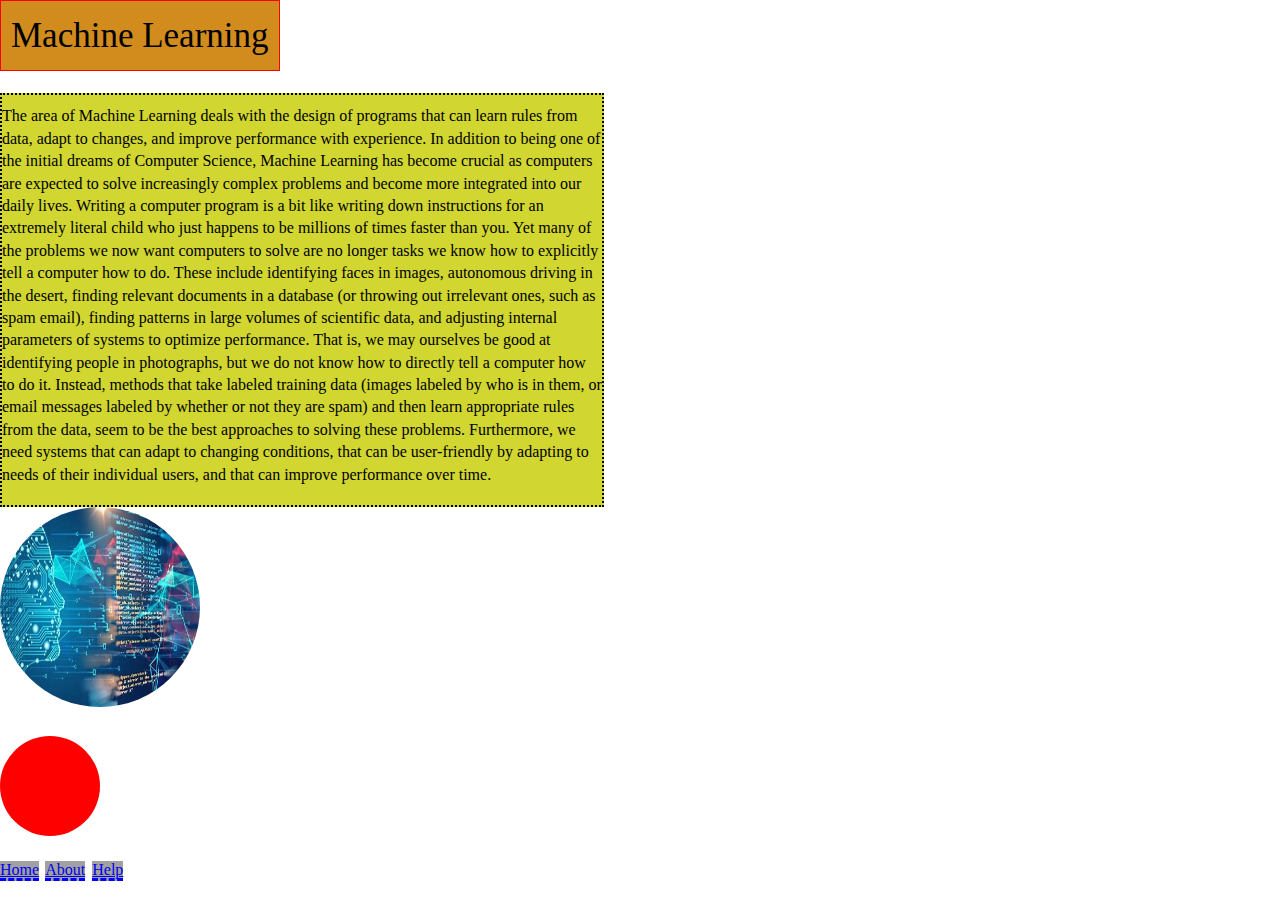
<file: block-BHaaap/index.html>
<!---

### Create a web page with the following characteristics:


3. After the paragraph add an image having all the corner rounded.
5. At the bottom of the page, there must be a footer containing few links.
7. The paragraph is contained in 600px by 400px boxes with 2px black dotted borders and background color #D1D631
8. Links have a 3px blue dashed border on the bottom only and background color #A1A1A1

- Using CSS resets is necessary.
- Use semantic tags and keep the nesting and indentation proper.

--->
<!DOCTYPE html>
<html lang="en">
<head>
    <meta charset="UTF-8">
    <meta http-equiv="X-UA-Compatible" content="IE=edge">
    <meta name="viewport" content="width=device-width, initial-scale=1.0">
    <title>BoxAssign1</title>
    <link rel="stylesheet" href="./stylesheet/style.css">
</head>
<body>
    <header>
        <h1>Machine Learning</h1>
    </header>
    <br>
    <main>
        <div class="box-para">
            <p>The area of Machine Learning deals with the design of programs that can learn rules from
                data, adapt to changes, and improve performance with experience. In addition to being
                one of the initial dreams of Computer Science, Machine Learning has become crucial as
                computers are expected to solve increasingly complex problems and become more integrated
                into our daily lives.
                Writing a computer program is a bit like writing down instructions for an extremely
                literal child who just happens to be millions of times faster than you. Yet many of the
                problems we now want computers to solve are no longer tasks we know how to explicitly
                tell a computer how to do. These include identifying faces in images, autonomous driving in
                the desert, finding relevant documents in a database (or throwing out irrelevant ones, such
                as spam email), finding patterns in large volumes of scientific data, and adjusting internal
                parameters of systems to optimize performance. That is, we may ourselves be good at
                identifying people in photographs, but we do not know how to directly tell a computer how
                to do it. Instead, methods that take labeled training data (images labeled by who is in them,
                or email messages labeled by whether or not they are spam) and then learn appropriate rules
                from the data, seem to be the best approaches to solving these problems. Furthermore, we
                need systems that can adapt to changing conditions, that can be user-friendly by adapting
                to needs of their individual users, and that can improve performance over time.
            </p>
        </div>
        <br>
        <section>
            <img src="./media/ml.png" alt="ml">
        </section>
        <br>
        <section>
            <div class="circle">

            </div>

        </section>
    </main>
    <br>
    <footer class="footer">
        <a href="#">Home</a>
        <a href="#">About</a>
        <a href="#">Help</a>
    </footer>
</body>
</html>
</file>
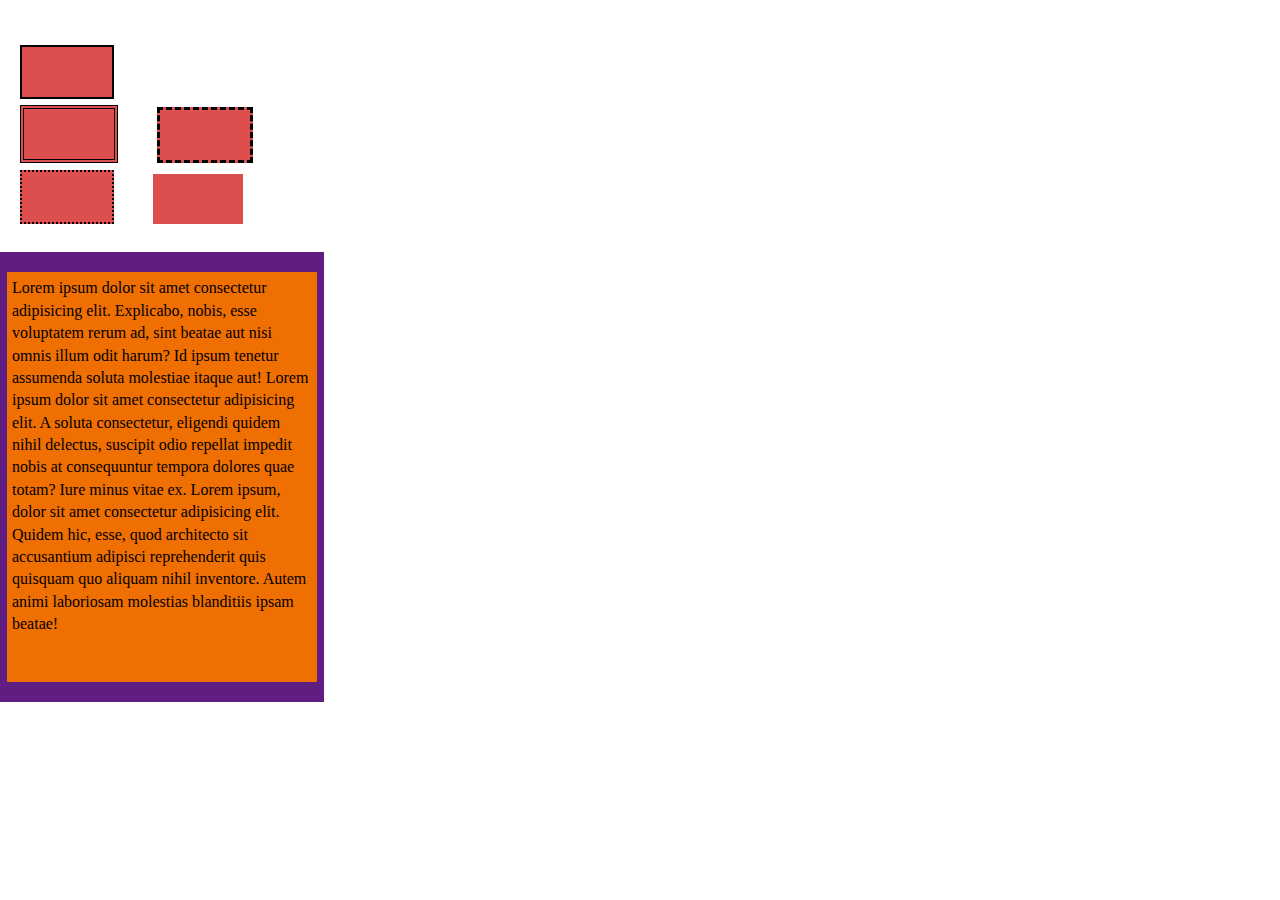
<file: block-BHaaaq/index.html>
<!---
### Create a page according to the layout shown below

![Box Model Exercise 2](https://raw.githubusercontent.com/suraj122/AC-STYLE-images/master/box-model/ex-2.png)

- Using CSS resets is necessary.
- Use semantic tags and keep the nesting and indentation proper.
--->
<!DOCTYPE html>
<html lang="en">
<head>
    <meta charset="UTF-8">
    <meta http-equiv="X-UA-Compatible" content="IE=edge">
    <meta name="viewport" content="width=device-width, initial-scale=1.0">
    <title>Second Box Model</title>
    <link rel="stylesheet" href="./stylesheet/style.css">
</head>
<body>
    <br>
    <br>
    <main>
        <div>
            <span class="simple-box"></span>
            <br>
            <span class="outline-box"></span> <span class="dash-box"></span>
            <br>
            <span class="dot-box"></span> <span class="plain-box"></span>
        </div>
        <br>
        <div class="main-box">
            <p>Lorem ipsum dolor sit amet consectetur adipisicing elit. Explicabo, nobis, esse voluptatem rerum ad, sint beatae aut nisi omnis illum odit harum? Id ipsum tenetur assumenda soluta molestiae itaque aut!
                Lorem ipsum dolor sit amet consectetur adipisicing elit. A soluta consectetur, eligendi quidem nihil delectus, suscipit odio repellat impedit nobis at consequuntur tempora dolores quae totam? Iure minus vitae ex.
                Lorem ipsum, dolor sit amet consectetur adipisicing elit. Quidem hic, esse, quod architecto sit accusantium adipisci reprehenderit quis quisquam quo aliquam nihil inventore. Autem animi laboriosam molestias blanditiis ipsam beatae!
            </p>

        </div>
    </main>
    
</body>
</html>
</file>
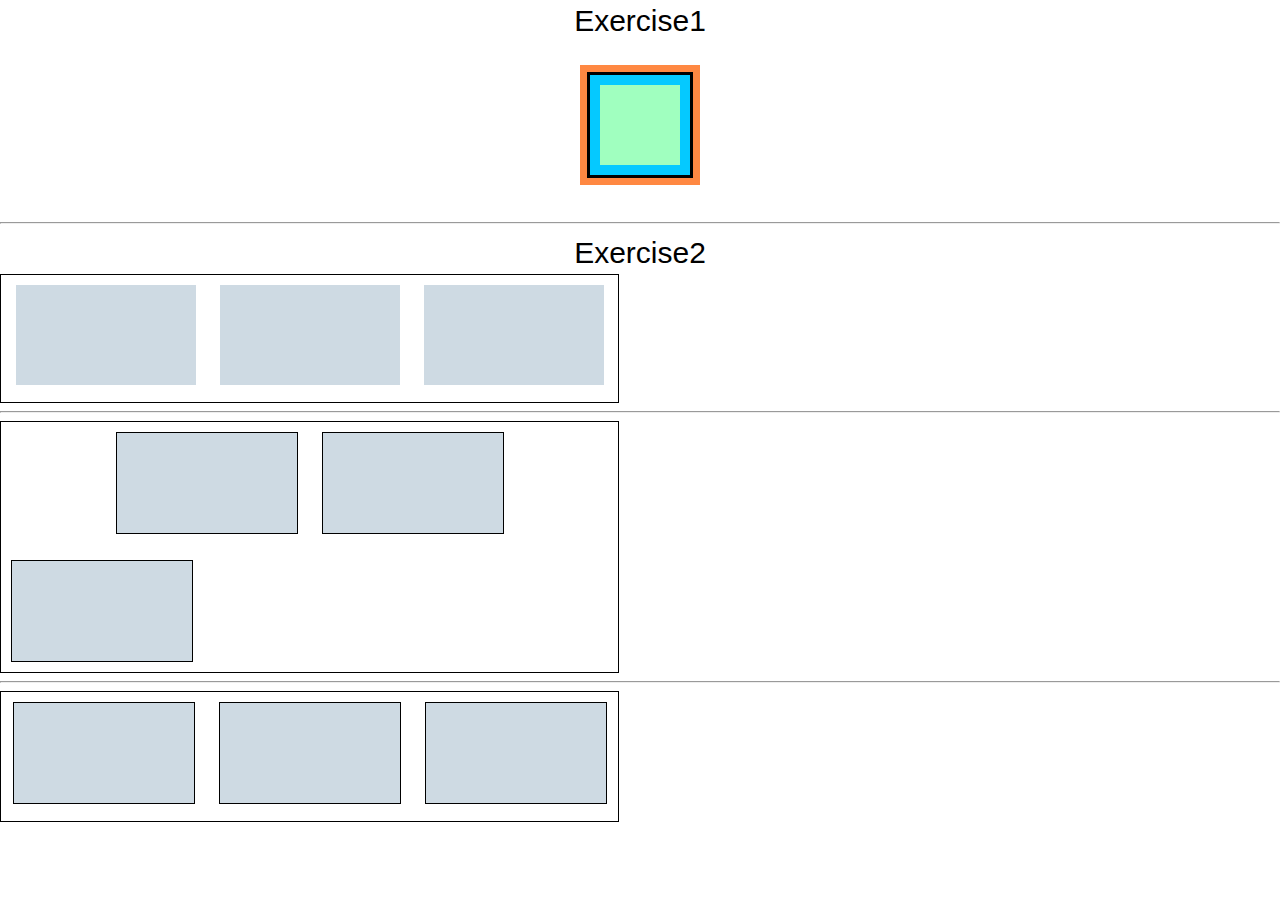
<file: block-BHaaau/index.html>
<!---
### Create a page according to the layout shown below

![Box Model Exercise 6](https://raw.githubusercontent.com/suraj122/AC-STYLE-images/master/box-model/ex-6.png)

#### Problems for exercise 2 in the layout

- Each parent container has width of 600px and border of 1px;
- Each children box has width 180px and height 100px as well as margin of 10px;
- Each child box which is having border has border-width 1px.
- Note in the first container the boxes do not have any border.

- Using CSS resets is necessary.
- Use semantic tags and keep the nesting and indentation proper.
--->
<!DOCTYPE html>
<html lang="en">
<head>
    <meta charset="UTF-8">
    <meta http-equiv="X-UA-Compatible" content="IE=edge">
    <meta name="viewport" content="width=device-width, initial-scale=1.0">
    <title>Box asignment3</title>
    <link rel="stylesheet" href="./stylesheet/style.css">
</head>
<body>
    <header class="top">
        <h2>Exercise1</h2>
        <div class="box">
        
        </div>
    </header>
    <hr>
    <main>
            <section class="bot">
                <h2>Exercise2</h2>
                <div class="long-box">
                    <div class="no-border"></div>
                    <div class="no-border"></div>
                    <div class="no-border"></div>
                </div>
                <hr>
                <div class="long-box">
                    <div class="simple-box"></div>
                    <div class="simple-box"></div>
                    <div class="lower-box"></div>
                </div>
                <hr>
                <div class="long-box">
                    <div class="simple-box"></div>
                    <div class="simple-box"></div>
                    <div class="simple-box"></div>
                </div>

            </section>
    </main>
    
</body>
</html>
</file>
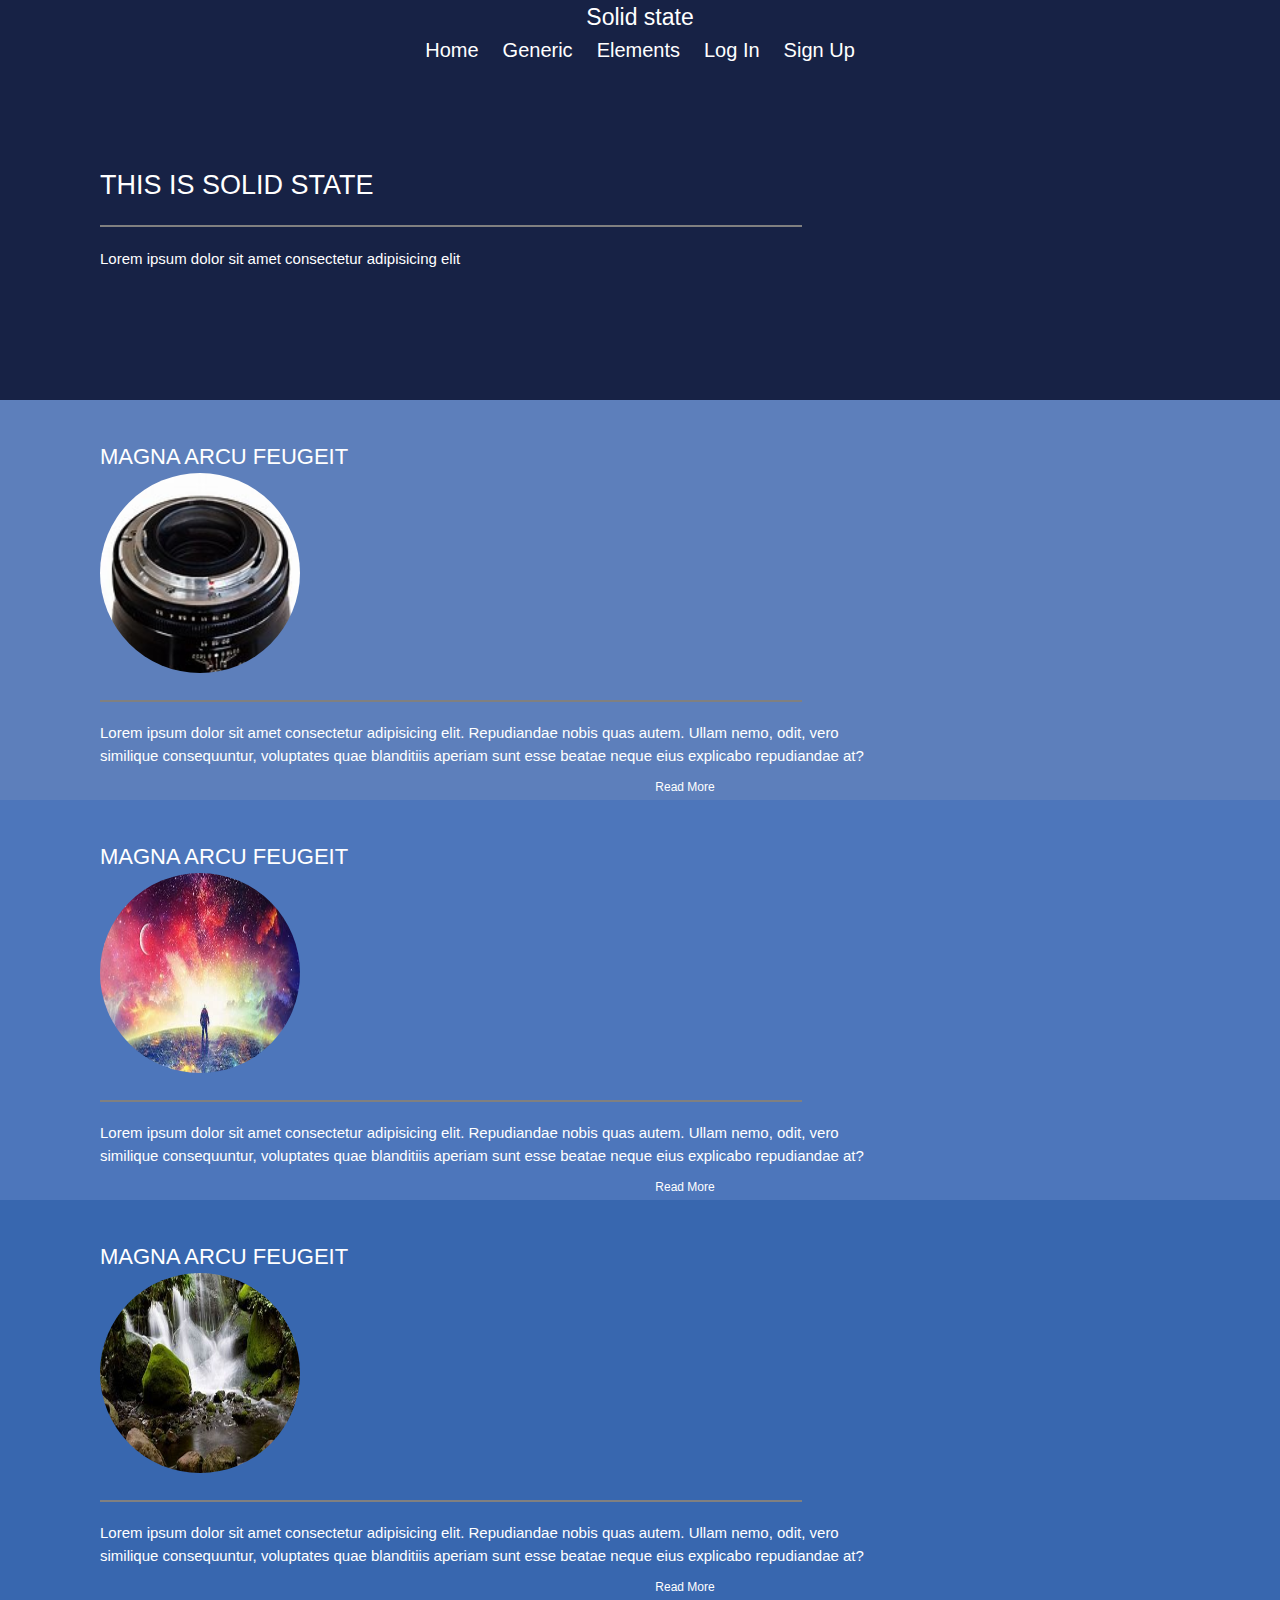
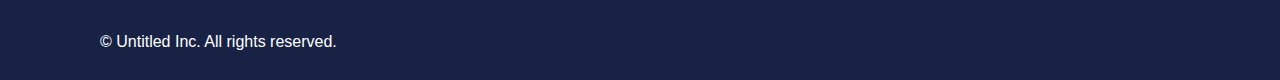
<file: block-BHaaav/index.html>
<!---
### Create a page according to the layout shown below

![Box Model Exercise 7](https://raw.githubusercontent.com/suraj122/AC-STYLE-images/master/box-model/ex-7.png)

- Using CSS resets is necessary.
- Use semantic tags and keep the nesting and indentation proper.

--->
<!DOCTYPE html>
<html lang="en">
<head>
    <meta charset="UTF-8">
    <meta http-equiv="X-UA-Compatible" content="IE=edge">
    <meta name="viewport" content="width=device-width, initial-scale=1.0">
    <title>Box Model4</title>
    <link rel="stylesheet" href="./stylesheet/style.css">
</head>
<body>
    <div class="top">
        <div class="upper-top">
            <h2>Solid state</h2>
            <a href="#">Home</a>
            <a href="#">Generic</a>
            <a href="#">Elements</a>
            <a href="#">Log In</a>
            <a href="#">Sign Up</a>
        </div>
        <div class="lower-top">
            <h1>THIS IS SOLID STATE</h1>
            <hr>
            <p>Lorem ipsum dolor sit amet consectetur adipisicing elit</p>
        </div>    

    </div>  
    <div class="second">
        <h3>MAGNA ARCU FEUGEIT</h3>
        <img src="./media/lens.png" alt="lens">
        <hr>
        <p>Lorem ipsum dolor sit amet consectetur adipisicing elit. Repudiandae nobis quas autem. Ullam nemo, odit, vero similique consequuntur, voluptates quae blanditiis aperiam sunt esse beatae neque eius explicabo repudiandae at?</p>
        <a class="scroll" href="#">Read More</a>
    </div>  
    <div class="third">
        <h3>MAGNA ARCU FEUGEIT</h3>
        <img src="./media/space.png" alt="space">
        <hr>
        <p>Lorem ipsum dolor sit amet consectetur adipisicing elit. Repudiandae nobis quas autem. Ullam nemo, odit, vero similique consequuntur, voluptates quae blanditiis aperiam sunt esse beatae neque eius explicabo repudiandae at?</p>
        <a class="scroll" href="#">Read More</a>
    </div> 
    <div class="fourth">
        <h3>MAGNA ARCU FEUGEIT</h3>
        <img src="./media/nature.png" alt="nature">
        <hr>
        <p>Lorem ipsum dolor sit amet consectetur adipisicing elit. Repudiandae nobis quas autem. Ullam nemo, odit, vero similique consequuntur, voluptates quae blanditiis aperiam sunt esse beatae neque eius explicabo repudiandae at?</p>
        <a class="scroll" href="#">Read More</a>
    </div> 
    <footer class="footer">
        <small>&copy; Untitled Inc. All rights reserved.</small>
    </footer>      
</body>
</html>
</file>
<file: block-BHaaap/stylesheet/style.css>
/* http://meyerweb.com/eric/tools/css/reset/ 
   v2.0 | 20110126
   License: none (public domain)
*/

html, body, div, span, applet, object, iframe,
h1, h2, h3, h4, h5, h6, p, blockquote, pre,
a, abbr, acronym, address, big, cite, code,
del, dfn, em, img, ins, kbd, q, s, samp,
small, strike, strong, sub, sup, tt, var,
b, u, i, center,
dl, dt, dd, ol, ul, li,
fieldset, form, label, legend,
table, caption, tbody, tfoot, thead, tr, th, td,
article, aside, canvas, details, embed, 
figure, figcaption, footer, header, hgroup, 
menu, nav, output, ruby, section, summary,
time, mark, audio, video {
	margin: 0;
	padding: 0;
	border: 0;
	font-size: 100%;
	font: inherit;
	vertical-align: baseline;
}
/* HTML5 display-role reset for older browsers */
article, aside, details, figcaption, figure, 
footer, header, hgroup, menu, nav, section {
	display: block;
}
body {
	line-height: 1.4;
}
ol, ul {
	list-style: none;
}
blockquote, q {
	quotes: none;
}
blockquote:before, blockquote:after,
q:before, q:after {
	content: '';
	content: none;
}
table {
	border-collapse: collapse;
	border-spacing: 0;
}
h1{
    text-align: center;
    display:inline-block;
    font-size: 35px;
    background-color: #D18C1D;
    border: 1px solid red;
    padding: 10px;
}
.box-para {
    display: inline-block;
    background-color: #D1D631;
    width: 600px;
    height: 400px;
    border: 2px dotted black;
    padding-top: 10px;
    
}
a{
    display: inline;
    border-bottom: 3px dashed blue;
    background-color: #A1A1A1;
    margin-right: 3px;
}
img {
    border-radius: 50%;
    width: 200px;
    height: 200px;
}
.circle {
    border-radius: 50%;
    background-color: red;
    height: 100px;
    display: block;
    width: 100px;
}
</file>
<file: block-BHaaaq/stylesheet/style.css>
/* http://meyerweb.com/eric/tools/css/reset/ 
   v2.0 | 20110126
   License: none (public domain)
*/

html, body, div, span, applet, object, iframe,
h1, h2, h3, h4, h5, h6, p, blockquote, pre,
a, abbr, acronym, address, big, cite, code,
del, dfn, em, img, ins, kbd, q, s, samp,
small, strike, strong, sub, sup, tt, var,
b, u, i, center,
dl, dt, dd, ol, ul, li,
fieldset, form, label, legend,
table, caption, tbody, tfoot, thead, tr, th, td,
article, aside, canvas, details, embed, 
figure, figcaption, footer, header, hgroup, 
menu, nav, output, ruby, section, summary,
time, mark, audio, video {
	margin: 0;
	padding: 0;
	border: 0;
	font-size: 100%;
	font: inherit;
	vertical-align: baseline;
}
/* HTML5 display-role reset for older browsers */
article, aside, details, figcaption, figure, 
footer, header, hgroup, menu, nav, section {
	display: block;
}
body {
	line-height: 1.4;
}
ol, ul {
	list-style: none;
}
blockquote, q {
	quotes: none;
}
blockquote:before, blockquote:after,
q:before, q:after {
	content: '';
	content: none;
}
table {
	border-collapse: collapse;
	border-spacing: 0;
}
.simple-box {
    background-color: rgb(221, 79, 78);
    border: 2px solid;
    width: 90px;
    height: 50px;
    display: inline-block;
}
.outline-box {
    background-color: rgb(221, 79, 78);
    border-style: double;
    border-width: 4px;
    width: 90px;
    height: 50px;
    display:inline-block;
}
.dash-box {
    background-color: rgb(221, 79, 78);
    border: 3px dashed;
    width: 90px;
    height: 50px;
    display:inline-block;
}
span {
    margin-right: 15px;
    margin-left: 20px;
}
.dot-box {
    background-color: rgb(221, 79, 78);
    border: 2px dotted;
    width: 90px;
    height: 50px;
    display:inline-block;
}
.plain-box {
    background-color: rgb(221, 79, 78);
    border: 2px;
    width: 90px;
    height: 50px;
    display:inline-block;
}
.main-box {
    background-color: rgb(239, 111, 2);
    width: 300px;
    height: 400px;
    display: block;
    border-top: 20px solid rgb(96, 30, 131);
    border-bottom: 20px solid rgb(96, 30, 131);
    border-left: 7px solid rgb(96, 30, 131);
    border-right: 7px solid rgb(96, 30, 131);
    padding: 5px;

}
</file>
<file: block-BHaaau/stylesheet/style.css>
/* http://meyerweb.com/eric/tools/css/reset/ 
   v2.0 | 20110126
   License: none (public domain)
*/

html, body, div, span, applet, object, iframe,
h1, h2, h3, h4, h5, h6, p, blockquote, pre,
a, abbr, acronym, address, big, cite, code,
del, dfn, em, img, ins, kbd, q, s, samp,
small, strike, strong, sub, sup, tt, var,
b, u, i, center,
dl, dt, dd, ol, ul, li,
fieldset, form, label, legend,
table, caption, tbody, tfoot, thead, tr, th, td,
article, aside, canvas, details, embed, 
figure, figcaption, footer, header, hgroup, 
menu, nav, output, ruby, section, summary,
time, mark, audio, video {
	margin: 0;
	padding: 0;
	border: 0;
	font-size: 100%;
	font: inherit;
	vertical-align: baseline;
}
/* HTML5 display-role reset for older browsers */
article, aside, details, figcaption, figure, 
footer, header, hgroup, menu, nav, section {
	display: block;
}
body {
	line-height: 1.4;
}
ol, ul {
	list-style: none;
}
blockquote, q {
	quotes: none;
}
blockquote:before, blockquote:after,
q:before, q:after {
	content: '';
	content: none;
}
table {
	border-collapse: collapse;
	border-spacing: 0;
}

.box {
    width: 100px;
    height: 100px;
    background-color: rgb(160, 255, 191);
    border:3px solid black;
    outline-style: solid;
    outline-width: 7px;
    outline-color: rgb(255, 136, 66);
    display: inline-block;
    margin: 30px;
    box-shadow:inset 0 0 0 10px rgb(5, 201, 255);

}

h2 {
    font-size: 30px;
    font-family: Arial, Helvetica, sans-serif;
}
.top {
    text-align: center;
}
.bot {
    text-align: center;
}
.long-box {
    width: 617px;
    border:1px solid black;
}
.no-border {
    width: 180px;
    height: 100px;
    border-style: none;
    background-color:rgb(206, 218, 227) ;
    display: inline-block;
    margin: 10px;
}
.simple-box {
    width: 180px;
    height: 100px;
    border: 1px solid black;
    background-color:rgb(206, 218, 227) ;
    display: inline-block;
    margin: 10px;
}
.lower-box {
    width: 180px;
    height: 100px;
    background-color: rgb(206, 218, 227);
    border: 1px solid black;
    margin: 10px;
}
</file>
<file: block-BHaaav/stylesheet/style.css>
/* http://meyerweb.com/eric/tools/css/reset/ 
   v2.0 | 20110126
   License: none (public domain)
*/

html, body, div, span, applet, object, iframe,
h1, h2, h3, h4, h5, h6, p, blockquote, pre,
a, abbr, acronym, address, big, cite, code,
del, dfn, em, img, ins, kbd, q, s, samp,
small, strike, strong, sub, sup, tt, var,
b, u, i, center,
dl, dt, dd, ol, ul, li,
fieldset, form, label, legend,
table, caption, tbody, tfoot, thead, tr, th, td,
article, aside, canvas, details, embed, 
figure, figcaption, footer, header, hgroup, 
menu, nav, output, ruby, section, summary,
time, mark, audio, video {
	margin: 0;
	padding: 0;
	border: 0;
	font-size: 100%;
	font: inherit;
	vertical-align: baseline;
}
/* HTML5 display-role reset for older browsers */
article, aside, details, figcaption, figure, 
footer, header, hgroup, menu, nav, section {
	display: block;
}
body {
	line-height: 1.4;
}
ol, ul {
	list-style: none;
}
blockquote, q {
	quotes: none;
}
blockquote:before, blockquote:after,
q:before, q:after {
	content: '';
	content: none;
}
table {
	border-collapse: collapse;
	border-spacing: 0;
}
body {
    line-height: 1.5;
}
.top {
    height: 400px;
    background-color: rgb(23, 34, 69);
}
h2 {
    font-size: 23px;
    font-family: Arial, Helvetica, sans-serif;
    color: white;
    text-align: center;
}
a {
    text-align: center;
    font-size: 20px;
    color: white;
    font-family: Arial, Helvetica, sans-serif;
    text-decoration: none;
    padding: 10px;
}
h1 {
    font-size: 27px;
    font-family: Arial, Helvetica, sans-serif;
    color: white;
    margin-left:100px;
    margin-top: 100px;

}
p {
    font-size: 15px;
    color:white;
    font-family: Arial, Helvetica, sans-serif;
    display: inline-block;
    margin-left: 100px;
    width: 800px;

}
.upper-top {
    text-align: center;
}
.lower-top {
    margin-top: 50px;
}
hr {
    width: 700px;
    border-style: solid;
    border-color: grey;
    margin-top: 20px;
    margin-bottom: 20px;
    margin-left: 100px;

}
h3 {
    font-size: 22px;
    color: white;
    font-family: Arial, Helvetica, sans-serif;
    margin-left: 100px;
    padding-top: 40px;
}
.second {
    background-color: rgb(93, 127, 187);
    height: 400px;
}
.third {
    background-color: rgb(77, 118, 187);
    height: 400px;

}
.fourth {
    background-color: rgb(56, 103, 175);
    height: 400px;
}
img {
    margin-left: 100px;
    border-radius: 50%;
    width: 200px;
    height: 200px;
}
.footer {
    height: 50px;
    background-color: rgb(23, 34, 69);
    font-family: Arial, Helvetica, sans-serif;
    color: white;
    padding-left: 100px;
    padding-top: 30px;
}
.scroll {
    padding-left: 100px;
    font-size: 12px;
    display: block;
}
</file>
